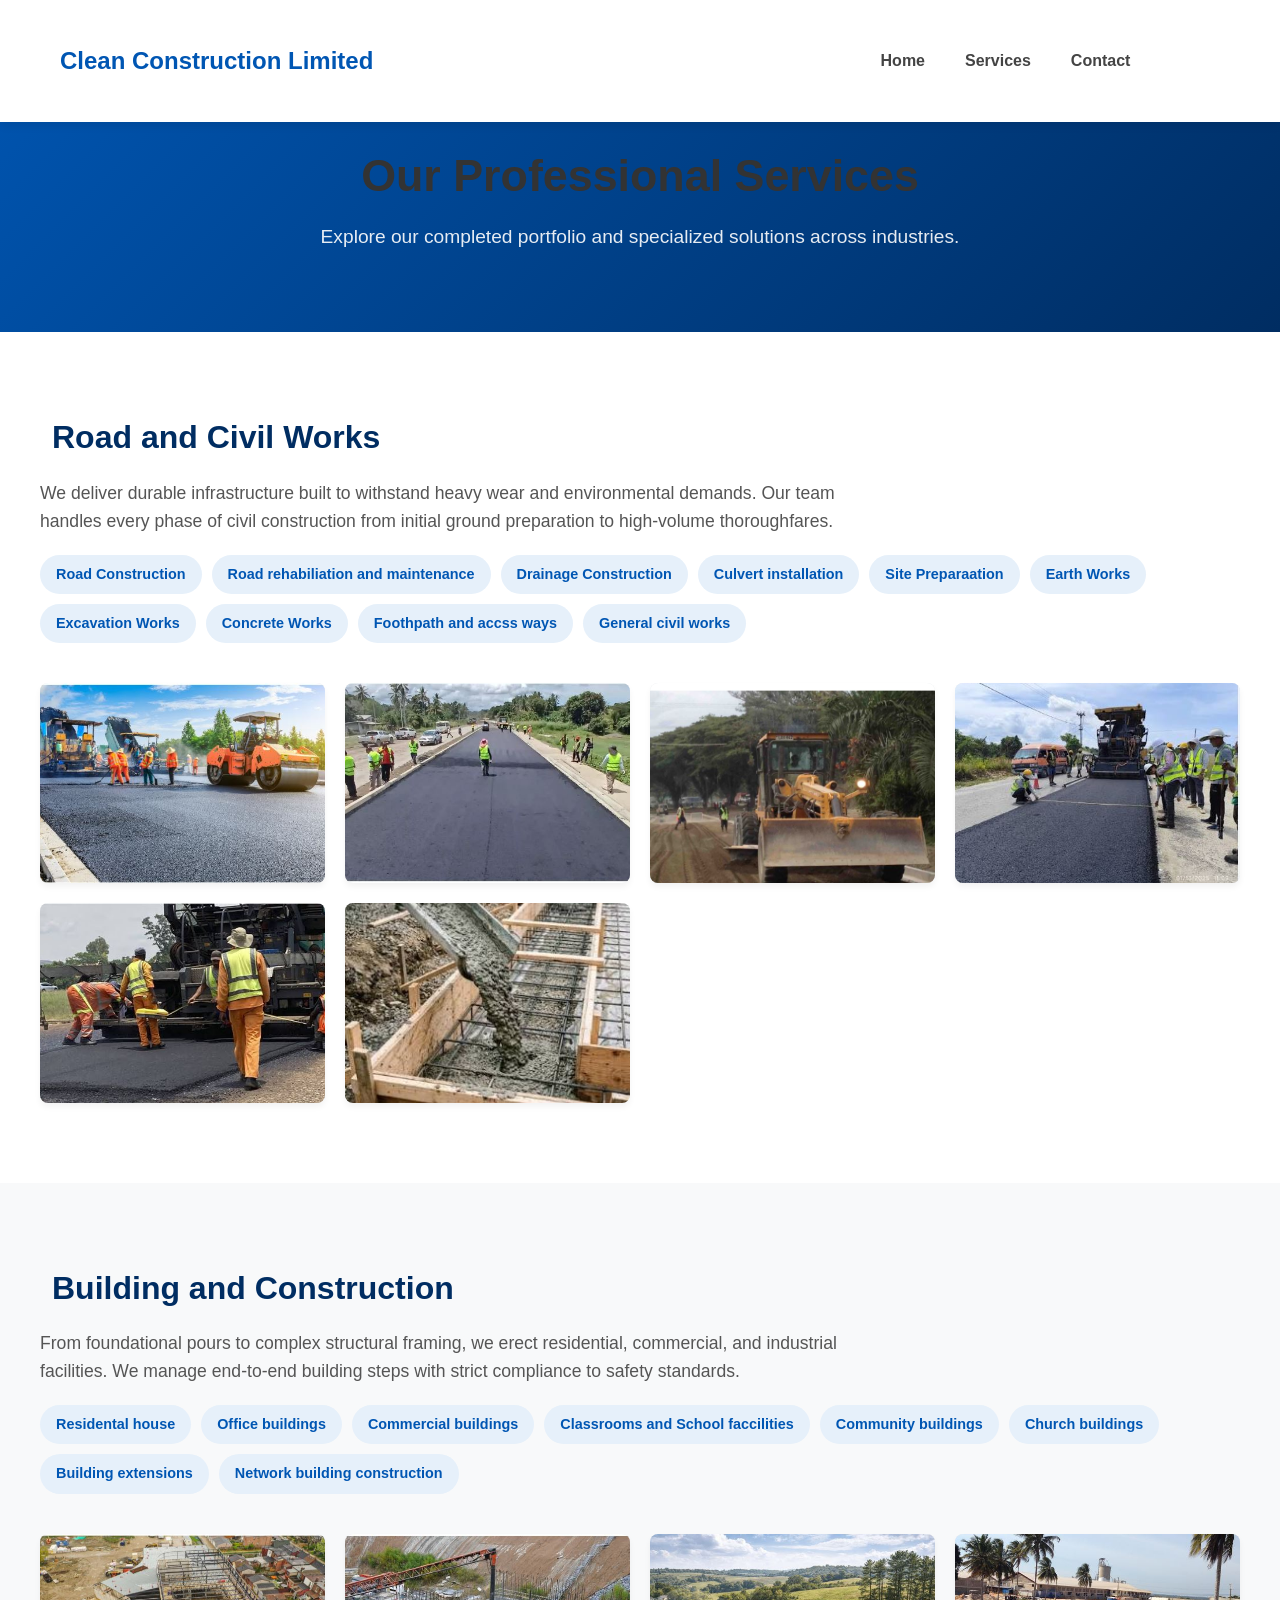
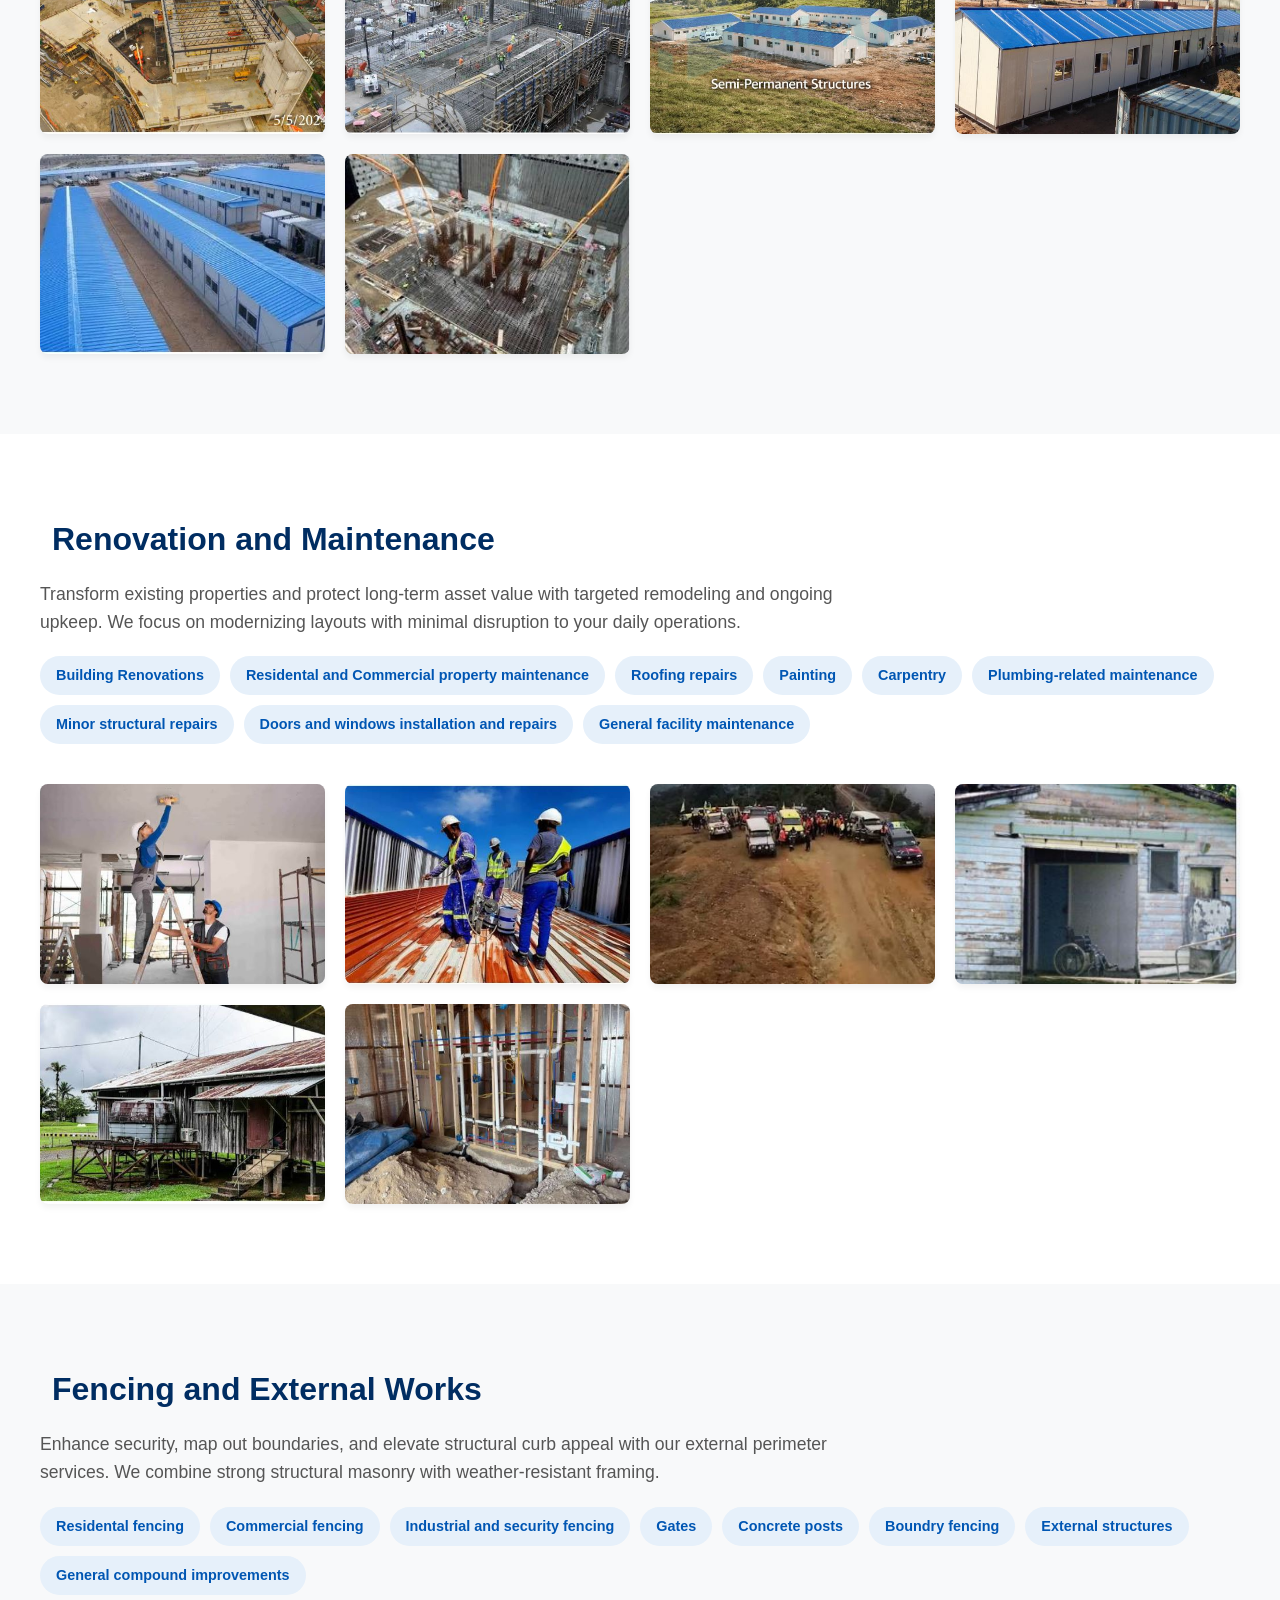
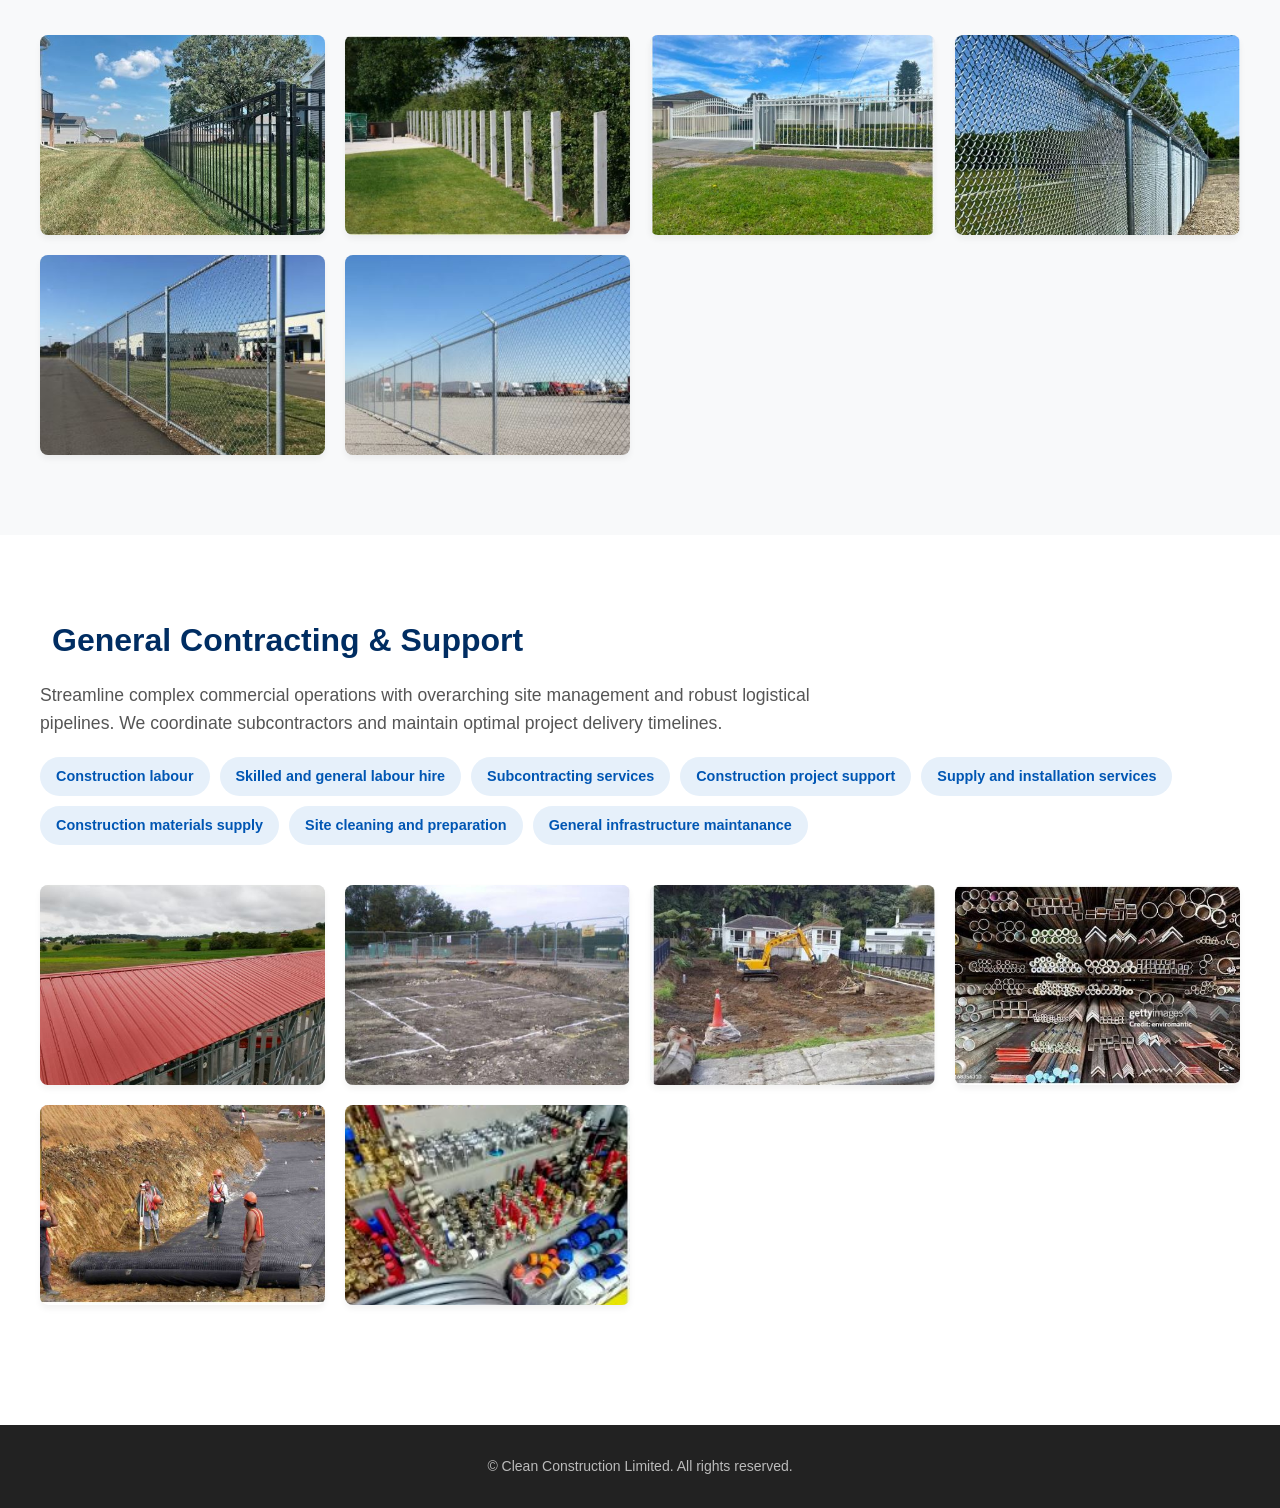
<file: services.html>
<!DOCTYPE html>
<html lang="en">
<head>
  <meta charset="UTF-8">
  <meta name="viewport" content="width=device-width, initial-scale=1.0">
  <title>Our Services</title>
  <!-- Link to the external CSS file -->
  <link rel="stylesheet" href="services.css">
    <link rel="stylesheet" href="style.css">
  <!-- Font Awesome Icons for visual accents -->
  <link rel="stylesheet" href="https://cloudflare.com">
</head>
<body>

  <!-- Navigation Bar with Dropdown -->
  <header class="navbar">
    <div class="nav-container">
      <a href="#" class="logo">Clean Construction Limited</a>
      <nav>
        <ul class="nav-links">
          <li><a href="index.html">Home</a></li>
          <li class="dropdown">
            <a href="services.html" class="dropbtn">Services <i class="fas fa-chevron-down"></i></a>
            <div class="dropdown-content">
              <a href="#road-civil">Road and Civil Works</a>
              <a href="#building-const">Building and Construction</a>
              <a href="#renovation-maint">Renovation and Maintenance</a>
              <a href="#fencing-external">Fencing and External Works</a>
              <a href="#general-contracting">General Contracting</a>
            </div>
          </li>
          <li><a href="contactus.html">Contact</a></li>
        </ul>
      </nav>
    </div>
  </header>

  <!-- Main Services Hero Header -->
  <section class="services-hero">
    <h1>Our Professional Services</h1>
    <p>Explore our completed portfolio and specialized solutions across industries.</p>
  </section>

  <!-- 1. Road and Civil Works -->
  <section id="road-civil" class="service-section">
    <div class="section-container">
      <div class="service-info">
        <h2><i class="fas fa-road"></i> Road and Civil Works</h2>
        <p>We deliver durable infrastructure built to withstand heavy wear and environmental demands. Our team handles every phase of civil construction from initial ground preparation to high-volume thoroughfares.</p>
        <ul class="capabilities">
          <li>Road Construction</li>
          <li>Road rehabiliation and maintenance</li>
          <li>Drainage Construction</li>
          <li>Culvert installation</li>
  <li>Site Preparaation</li>
 <li>Earth Works</li>
 <li>Excavation Works</li>
 <li>Concrete Works</li>
 <li>Foothpath and accss ways</li>
 <li>General civil works</li>
        </ul>
      </div>
      <div class="gallery-grid">
        <!-- Add your 5 to 10 images here. Replace "img1.jpg" with your actual image paths -->
        <div class="gallery-item"><img src="road-1.jpg" alt="Road Work 1"></div>
        <div class="gallery-item"><img src="road-2.jpg" alt="Road Work 2"></div>
        <div class="gallery-item"><img src="road-3.jpg" alt="Road Work 3"></div>
        <div class="gallery-item"><img src="road-4.jpg" alt="Road Work 4"></div>
        <div class="gallery-item"><img src="road-5.jpg" alt="Road Work 5"></div>
        <div class="gallery-item"><img src="road-6.jpg" alt="Road Work 6"></div>
      </div>
    </div>
  </section>

  <!-- 2. Building and Construction -->
  <section id="building-const" class="service-section alt-bg">
    <div class="section-container">
      <div class="service-info">
        <h2><i class="fas fa-building"></i> Building and Construction</h2>
        <p>From foundational pours to complex structural framing, we erect residential, commercial, and industrial facilities. We manage end-to-end building steps with strict compliance to safety standards.</p>
        <ul class="capabilities">
          <li>Residental house</li>
          <li>Office buildings</li>
          <li>Commercial buildings</li>
          <li>Classrooms and School faccilities</li>
<li>Community buildings</li>
<li>Church buildings</li>
<li>Building extensions</li>
<li>Network building construction</li>
        </ul>
      </div>
      <div class="gallery-grid">
        <div class="gallery-item"><img src="build-1.jpg" alt="Construction 1"></div>
        <div class="gallery-item"><img src="build-2.jpg" alt="Construction 2"></div>
        <div class="gallery-item"><img src="build-3.jpg" alt="Construction 3"></div>
        <div class="gallery-item"><img src="build-4.jpg" alt="Construction 4"></div>
        <div class="gallery-item"><img src="build-5.jpg" alt="Construction 5"></div>
        <div class="gallery-item"><img src="build-6.jpg" alt="Construction 6"></div>
      </div>
    </div>
  </section>

  <!-- 3. Renovation and Maintenance -->
  <section id="renovation-maint" class="service-section">
    <div class="section-container">
      <div class="service-info">
        <h2><i class="fas fa-tools"></i> Renovation and Maintenance</h2>
        <p>Transform existing properties and protect long-term asset value with targeted remodeling and ongoing upkeep. We focus on modernizing layouts with minimal disruption to your daily operations.</p>
        <ul class="capabilities">
          <li>Building Renovations</li>
          <li>Residental and Commercial property maintenance</li>
          <li>Roofing repairs</li>
          <li>Painting</li>
   <li>Carpentry</li>
   <li>Plumbing-related maintenance</li>
   <li>Minor structural repairs</li>
   <li>Doors and windows installation and repairs</li>
   <li>General facility maintenance</li>
        </ul>
      </div>
      <div class="gallery-grid">
        <div class="gallery-item"><img src="renov-1.jpg" alt="Renovation 1"></div>
        <div class="gallery-item"><img src="renov-2.jpg" alt="Renovation 2"></div>
        <div class="gallery-item"><img src="renov-3.jpg" alt="Renovation 3"></div>
        <div class="gallery-item"><img src="renov-4.jpg" alt="Renovation 4"></div>
        <div class="gallery-item"><img src="renov-5.jpg" alt="Renovation 5"></div>
        <div class="gallery-item"><img src="renov-6.jpg" alt="Renovation 6"></div>
      </div>
    </div>
  </section>

  <!-- 4. Fencing and External Works -->
  <section id="fencing-external" class="service-section alt-bg">
    <div class="section-container">
      <div class="service-info">
        <h2><i class="fas fa-fence"></i> Fencing and External Works</h2>
        <p>Enhance security, map out boundaries, and elevate structural curb appeal with our external perimeter services. We combine strong structural masonry with weather-resistant framing.</p>
        <ul class="capabilities">
          <li>Residental fencing</li>
          <li>Commercial fencing</li>
          <li>Industrial and security fencing</li>
          <li>Gates</li>
   <li>Concrete posts</li>
   <li>Boundry fencing</li>
   <li>External structures</li>
   <li>General compound improvements</li>
        </ul>
      </div>
      <div class="gallery-grid">
        <div class="gallery-item"><img src="fence-1.jpg" alt="Fencing 1"></div>
        <div class="gallery-item"><img src="fence-2.jpg" alt="Fencing 2"></div>
        <div class="gallery-item"><img src="fence-3.jpg" alt="Fencing 3"></div>
        <div class="gallery-item"><img src="fence-4.jpg" alt="Fencing 4"></div>
        <div class="gallery-item"><img src="fence-5.jpg" alt="Fencing 5"></div>
        <div class="gallery-item"><img src="fence-6.jpg" alt="Fencing 6"></div>
      </div>
    </div>
  </section>

  <!-- 5. General Contracting and Support Services -->
  <section id="general-contracting" class="service-section">
    <div class="section-container">
      <div class="service-info">
        <h2><i class="fas fa-hard-hat"></i> General Contracting & Support</h2>
        <p>Streamline complex commercial operations with overarching site management and robust logistical pipelines. We coordinate subcontractors and maintain optimal project delivery timelines.</p>
        <ul class="capabilities">
          <li>Construction labour</li>
          <li>Skilled and general labour hire</li>
          <li>Subcontracting services</li>
          <li>Construction project support</li>
    <li>Supply and installation services</li>
    <li>Construction materials supply</li>
    <li>Site cleaning and preparation</li>
    <li>General infrastructure maintanance</li>
        </ul>
      </div>
      <div class="gallery-grid">
        <div class="gallery-item"><img src="contract-1.jpg" alt="Contracting 1"></div>
        <div class="gallery-item"><img src="contract-2.jpg" alt="Contracting 2"></div>
        <div class="gallery-item"><img src="contract-3.jpg" alt="Contracting 3"></div>
        <div class="gallery-item"><img src="contract-4.jpg" alt="Contracting 4"></div>
        <div class="gallery-item"><img src="contract-5.jpg" alt="Contracting 5"></div>
        <div class="gallery-item"><img src="contract-6.jpg" alt="Contracting 6"></div>
      </div>
    </div>
  </section>
   <!-- FOOTER SECTION -->
    <footer>
        <p>&copy; <span id="year"></span> Clean Construction Limited. All rights reserved.</p>
    </footer>

    <!-- ROBUST SYSTEM FUNCTION SCRIPTS -->
    <script>
        var navLinks = document.getElementById("navLinks");
        var subMenu = document.getElementById("subMenu");
        var openBtn = document.getElementById("menuOpenBtn");
        var closeBtn = document.getElementById("menuCloseBtn");
        var dropdownBtn = document.getElementById("dropdownContainer");
        
        // Clean event listener attachments to guarantee operation inside inspect tools
        openBtn.addEventListener("click", function() {
            navLinks.style.right = "0px";
        });
        
        closeBtn.addEventListener("click", function() {
            navLinks.style.right = "-240px";
            if(window.innerWidth <= 740) {
                subMenu.style.display = "none";
            }
        });

        dropdownBtn.addEventListener("click", function(event) {
            if(window.innerWidth <= 740) {
                event.stopPropagation();
                if(subMenu.style.display === "block" || subMenu.style.maxHeight) {
                    subMenu.style.display = "none";
                    subMenu.style.maxHeight = null;
                } else {
                    subMenu.style.display = "block";
                }
            }
        });
        
        // Dynamic Automatic Calendar Tracking Initialization
        document.getElementById("year").textContent = new Date().getFullYear();
    </script>
</body>
</html>
</file>
<file: services.css>
/* --- Global Resets & Setup --- */
html {
  scroll-behavior: smooth; /* Enables smooth sliding when clicking dropdown links */
}

body {
  margin: 0;
  padding: 0;
  font-family: 'Segoe UI', Tahoma, Geneva, Verdana, sans-serif;
  color: #333333;
  background-color: #ffffff;
  line-height: 1.6;
}

/* --- Sticky Navbar & Dropdown --- */
.navbar {
  position: fixed;
  top: 0;
  left: 0;
  width: 100%;
  background-color: #ffffff;
  box-shadow: 0 2px 10px rgba(0,0,0,0.1);
  z-index: 1000;
}

.nav-container {
  max-width: 1200px;
  margin: 0 auto;
  display: flex;
  justify-content: space-between;
  align-items: center;
  padding: 15px 20px;
}

.logo {
  font-size: 1.5rem;
  font-weight: 700;
  color: #0056b3;
  text-decoration: none;
}

.nav-links {
  list-style: none;
  display: flex;
  margin: 0;
  padding: 0;
}

.nav-links li {
  position: relative;
}

.nav-links a {
  display: block;
  padding: 10px 20px;
  color: #444444;
  text-decoration: none;
  font-weight: 600;
  transition: color 0.3s ease;
}

.nav-links a:hover {
  color: #0056b3;
}

/* Dropdown Container */
.dropdown-content {
  display: none;
  position: absolute;
  top: 100%;
  left: 0;
  background-color: #ffffff;
  min-width: 260px;
  box-shadow: 0 8px 16px rgba(0,0,0,0.1);
  border-radius: 4px;
  overflow: hidden;
}

.dropdown-content a {
  padding: 12px 20px;
  font-weight: 500;
  font-size: 0.95rem;
  border-bottom: 1px solid #f0f0f0;
}

.dropdown-content a:last-child {
  border-bottom: none;
}

/* Show menu on hover */
.dropdown:hover .dropdown-content {
  display: block;
}

/* --- Hero Banner Section --- */
.services-hero {
  background: linear-gradient(135deg, #0056b3 0%, #002d62 100%);
  color: #ffffff;
  text-align: center;
  padding: 140px 20px 80px 20px; /* Top padding handles navigation clearing */
}

.services-hero h1 {
  font-size: 2.8rem;
  margin-bottom: 10px;
}

.services-hero p {
  font-size: 1.2rem;
  opacity: 0.9;
}

/* --- Modular Service Sections --- */
.service-section {
  padding: 80px 20px;
}

.alt-bg {
  background-color: #f8f9fa; /* Zebra striping background for scanning contrast */
}

.section-container {
  max-width: 1200px;
  margin: 0 auto;
}

.service-info h2 {
  font-size: 2rem;
  color: #002d62;
  margin-bottom: 15px;
  display: flex;
  align-items: center;
  gap: 12px;
}

.service-info h2 i {
  color: #0056b3;
}

.service-info p {
  font-size: 1.1rem;
  color: #555555;
  max-width: 800px;
  margin-bottom: 20px;
}

/* Capability Badges/List */
.capabilities {
  list-style: none;
  padding: 0;
  display: flex;
  flex-wrap: wrap;
  gap: 10px;
  margin-bottom: 40px;
}

.capabilities li {
  background-color: #e6f0fa;
  color: #0056b3;
  padding: 8px 16px;
  border-radius: 20px;
  font-size: 0.9rem;
  font-weight: 600;
}

/* --- Responsive Project Portfolio Grid --- */
.gallery-grid {
  display: grid;
  grid-template-columns: repeat(auto-fill, minmax(280px, 1fr));
  gap: 20px;
}

.gallery-item {
  position: relative;
  border-radius: 8px;
  overflow: hidden;
  height: 200px;
  box-shadow: 0 4px 6px rgba(0,0,0,0.05);
  background-color: #e9ecef; /* Placeholder gray color */
}

.gallery-item img {
  width: 100%;
  height: 100%;
  object-fit: cover; /* Keeps image proportions correct without stretching */
  transition: transform 0.4s ease;
}

/* Subtle Hover Zoom Effect for completed works */
.gallery-item:hover img {
  transform: scale(1.08);
}

/* --- Mobile Responsiveness Adjustments --- */
@media (max-width: 768px) {
  .nav-links {
    display: none; /* For standard deployment, add mobile hamburger script if needed */
  }
  .services-hero h1 {
    font-size: 2rem;
  }
  .service-section {
    padding: 50px 20px;
  }
}
</file>
<file: style.css>
/* ==========================================================================
   1. CORE ARCHITECTURE RESET
   ========================================================================== */
* {
    margin: 0;
    padding: 0;
    box-sizing: border-box;
    font-family: 'Poppins', sans-serif;
}

body {
    background-color: #fcfcfc;
    overflow-x: hidden;
    width: 100%;
}

.header {
    min-height: 100vh;
    width: 100%;
    background-image: linear-gradient(rgba(4,9,30,0.4), rgba(4,9,30,0.4)), url(IMG-20260825-WA0019.jpg);
    background-position: center;
    background-size: cover;
    position: relative;
}

nav {
    display: flex;
    padding: 2% 6%;
    justify-content: space-between;
    align-items: center;
    position: relative;
    z-index: 100; /* Forces nav track container over text block backgrounds */
}

nav .logo-link {
    display: inline-block;
    z-index: 102;
}

nav .logo-img {
    width: 110px;
    border-radius: 100px;
    display: block;
}

/* ==========================================================================
   2. DESKTOP HOVER DROPDOWN MENU NAVIGATION RULES
   ========================================================================== */
.nav-links {
    flex: 1;
    text-align: right;
}

.nav-links ul {
    display: inline-flex;
    align-items: center;
}

.nav-links ul li {
    list-style: none;
    position: relative;
    padding: 15px 12px;
}

.nav-links ul li a {
    color: #fff;
    text-decoration: none;
    font-size: 16px;
    font-weight: 400;
    display: flex;
    align-items: center;
    transition: 0.3s;
}

/* Dynamic CSS Underline Transitions */
.nav-links ul li > a::after {
    content: '';
    width: 0%;
    height: 2px;
    background: yellow;
    display: block;
    margin: auto;
    position: absolute;
    bottom: 8px;
    left: 12px;
    right: 12px;
    transition: 0.5s;
}

.nav-links ul li:hover > a::after {
    width: calc(100% - 24px);
}

/* Desktop Hover Visibility Rules */
.nav-links ul li.has-children:hover .sub-menu-2 {
    display: block;
    opacity: 1;
    visibility: visible;
    transform: translateY(0);
}

.sub-menu-2 {
    display: none;
    position: absolute;
    background: #f44336;
    top: 100%;
    left: 0;
    width: 240px;
    text-align: left;
    box-shadow: 0px 8px 16px rgba(0,0,0,0.2);
    z-index: 1000;
    border-radius: 4px;
    padding: 10px 0;
    transform: translateY(10px);
    transition: all 0.3s ease;
}

.sub-menu-2 ul {
    display: block;
    width: 100%;
    padding: 0;
}

.sub-menu-2 ul li {
    display: block;
    width: 100%;
    padding: 0;
}

.sub-menu-2 ul li a {
    font-size: 15px;
    color: #fff;
    padding: 12px 20px;
    width: 100%;
    display: flex;
    justify-content: space-between;
    align-items: center;
    border-bottom: 1px dashed rgba(255, 255, 255, 0.1);
}

.sub-menu-2 ul li:last-child a {
    border-bottom: none;
}

.sub-menu-2 ul li a:hover {
    background: rgba(0, 0, 0, 0.1);
    color: yellow;
    padding-left: 25px;
}

.sub-menu-2 ul li a::after {
    display: none !important;
}

/* HIDE RESPONSIVE ICONS BY DEFAULT ON DESKTOP SYSTEMS */
#menuOpenBtn, #menuCloseBtn {
    display: none;
}

/* ==========================================================================
   3. HERO CONTENT WRAPPER LAYOUTS
   ========================================================================== */
.text-box {
    width: 90%;
    color: #fff;
    position: absolute;
    top: 50%;
    left: 50%;
    transform: translate(-50%, -50%);
    text-align: center;
    z-index: 10;
}

.text-box h1 {
    font-size: 42px;
    font-weight: 700;
    color: #fff;
    margin-bottom: 15px;
    text-shadow: 2px 2px 4px rgba(0,0,0,0.6);
}

.text-box p {
    margin: 10px 0 40px;
    font-size: 16px;
    color: #f1f1f1;
    text-shadow: 1px 1px 2px rgba(0,0,0,0.5);
}

.hero-btn {
    display: inline-block;
    text-decoration: none;
    color: #fff;
    border: 1px solid #fff;
    padding: 12px 34px;
    font-size: 14px;
    font-weight: 500;
    background: transparent;
    border-radius: 4px;
    cursor: pointer;
    transition: 0.4s;
}

.hero-btn:hover {
    border: 1px solid #f44336;
    background: #f44336;
}

/* ==========================================================================
   4. CONTENT BLOCK STYLING CARDS (SUB ASSOCIATIONS & CAMPUSES)
   ========================================================================== */
.subass {
    width: 80%;
    margin: auto;
    text-align: center;
    padding-top: 80px;
}

h1 {
    font-size: 36px;
    font-weight: 600;
    color: #333;
}

.subass p, .campus p {
    color: #777;
    font-size: 15px;
    font-weight: 300;
    line-height: 24px;
    padding: 10px;
}

.row {
    margin-top: 5%;
    display: flex;
    justify-content: space-between; 
}

.course-col {
    flex-basis: 31%;
    background: #fff3f3;
    border-radius: 10px;
    margin-bottom: 5%;
    padding: 25px 20px;
    box-sizing: border-box;
    transition: 0.5s;
    text-align: left;
    box-shadow: 0px 4px 10px rgba(0,0,0,0.05);
}

.course-col h3 {
    text-align: left;
    font-weight: 600;
    color: #222;
    margin-bottom: 12px;
}

.course-col p {
    padding: 0;
}

.course-col:hover {
    box-shadow: 0px 10px 20px rgba(0,0,0,0.15);
    transform: translateY(-5px);
}

.campus {
    width: 80%;
    margin: auto;
    text-align: center;
    padding-top: 40px;
    padding-bottom: 60px;
}

.campus-col {
    flex-basis: 31%;
    border-radius: 10px;
    margin-bottom: 30px;
    position: relative;
    overflow: hidden;
    box-shadow: 0px 4px 15px rgba(0,0,0,0.1);
}

.campus-col img {
    width: 100%;
    height: 250px;
    object-fit: cover;
    display: block;
}

.layer {
    background: transparent;
    height: 100%;
    width: 100%;
    position: absolute;
    top: 0;
    left: 0;
    transition: 0.5s;
}

.layer:hover {
    background: rgba(244, 67, 54, 0.7);
}

.layer h3 {
    width: 100%;
    font-weight: 500;
    color: #fff;
    font-size: 22px;
    bottom: 0;
    left: 50%;
    transform: translateX(-50%);
    position: absolute;
    transition: 0.5s;
    opacity: 0;
}

.layer:hover h3 {
    bottom: 45%;
    opacity: 1;
}

footer {
    width: 100%;
    text-align: center;
    padding: 30px 10px;
    background: #222;
    color: #fff;
    margin-top: 40px;
}

footer p {
    color: #bbb;
    font-size: 14px;
}


/* --- Global Resets & Setup --- */
html {
  scroll-behavior: smooth; /* Enables smooth sliding when clicking dropdown links */
}

body {
  margin: 0;
  padding: 0;
  font-family: 'Segoe UI', Tahoma, Geneva, Verdana, sans-serif;
  color: #333333;
  background-color: #ffffff;
  line-height: 1.6;
}

/* --- Sticky Navbar & Dropdown --- */
.navbar {
  position: fixed;
  top: 0;
  left: 0;
  width: 100%;
  background-color: #ffffff;
  box-shadow: 0 2px 10px rgba(0,0,0,0.1);
  z-index: 1000;
}

.nav-container {
  max-width: 1200px;
  margin: 0 auto;
  display: flex;
  justify-content: space-between;
  align-items: center;
  padding: 15px 20px;
}

.logo {
  font-size: 1.5rem;
  font-weight: 700;
  color: #0056b3;
  text-decoration: none;
}

.nav-links {
  list-style: none;
  display: flex;
  margin: 0;
  padding: 0;
}

.nav-links li {
  position: relative;
}

.nav-links a {
  display: block;
  padding: 10px 20px;
  color: #444444;
  text-decoration: none;
  font-weight: 600;
  transition: color 0.3s ease;
}

.nav-links a:hover {
  color: #0056b3;
}

/* Dropdown Container */
.dropdown-content {
  display: none;
  position: absolute;
  top: 100%;
  left: 0;
  background-color: #ffffff;
  min-width: 260px;
  box-shadow: 0 8px 16px rgba(0,0,0,0.1);
  border-radius: 4px;
  overflow: hidden;
}

.dropdown-content a {
  padding: 12px 20px;
  font-weight: 500;
  font-size: 0.95rem;
  border-bottom: 1px solid #f0f0f0;
}

.dropdown-content a:last-child {
  border-bottom: none;
}

/* Show menu on hover */
.dropdown:hover .dropdown-content {
  display: block;
}

/* --- Hero Banner Section --- */
.services-hero {
  background: linear-gradient(135deg, #0056b3 0%, #002d62 100%);
  color: #ffffff;
  text-align: center;
  padding: 140px 20px 80px 20px; /* Top padding handles navigation clearing */
}

.services-hero h1 {
  font-size: 2.8rem;
  margin-bottom: 10px;
}

.services-hero p {
  font-size: 1.2rem;
  opacity: 0.9;
}

/* --- Modular Service Sections --- */
.service-section {
  padding: 80px 20px;
}

.alt-bg {
  background-color: #f8f9fa; /* Zebra striping background for scanning contrast */
}

.section-container {
  max-width: 1200px;
  margin: 0 auto;
}

.service-info h2 {
  font-size: 2rem;
  color: #002d62;
  margin-bottom: 15px;
  display: flex;
  align-items: center;
  gap: 12px;
}

.service-info h2 i {
  color: #0056b3;
}

.service-info p {
  font-size: 1.1rem;
  color: #555555;
  max-width: 800px;
  margin-bottom: 20px;
}

/* Capability Badges/List */
.capabilities {
  list-style: none;
  padding: 0;
  display: flex;
  flex-wrap: wrap;
  gap: 10px;
  margin-bottom: 40px;
}

.capabilities li {
  background-color: #e6f0fa;
  color: #0056b3;
  padding: 8px 16px;
  border-radius: 20px;
  font-size: 0.9rem;
  font-weight: 600;
}

/* --- Responsive Project Portfolio Grid --- */
.gallery-grid {
  display: grid;
  grid-template-columns: repeat(auto-fill, minmax(280px, 1fr));
  gap: 20px;
}

.gallery-item {
  position: relative;
  border-radius: 8px;
  overflow: hidden;
  height: 200px;
  box-shadow: 0 4px 6px rgba(0,0,0,0.05);
  background-color: #e9ecef; /* Placeholder gray color */
}

.gallery-item img {
  width: 100%;
  height: 100%;
  object-fit: cover; /* Keeps image proportions correct without stretching */
  transition: transform 0.4s ease;
}

/* Subtle Hover Zoom Effect for completed works */
.gallery-item:hover img {
  transform: scale(1.08);
}

/* --- Mobile Responsiveness Adjustments --- */
@media (max-width: 768px) {
  .nav-links {
    display: none; /* For standard deployment, add mobile hamburger script if needed */
  }
  .services-hero h1 {
    font-size: 2rem;
  }
  .service-section {
    padding: 50px 20px;
  }
}








/* ==========================================================================
   5. PRODUCTION RESPONSIVE MEDIA VIEWPORT BREAKPOINT CONFIGURATION
   ========================================================================== */
@media(max-width: 740px) {
    .row {
        flex-direction: column;
    }
    
    .course-col, .campus-col {
        flex-basis: 100%;
        margin-bottom: 25px;
    }

    .text-box h1 {
        font-size: 24px;
    }
    
    /* Reposition mobile container block away from touch zones */
    .nav-links {
        position: fixed;
        background: #f44336;
        height: 100vh;
        width: 240px;
        top: 0;
        right: -240px; /* Perfectly hidden off-screen to start */
        text-align: left;
        z-index: 9999; /* Forces side drawer over everything */
        transition: 0.5s ease-in-out;
        box-shadow: -5px 0px 15px rgba(0,0,0,0.3);
        display: block; /* Overrides desktop grid mechanics completely */
        flex: none;
    }

    .nav-links ul {
        display: block;
        padding: 70px 0 0 0;
        width: 100%;
    }

    .nav-links ul li {
        display: block;
        padding: 12px 25px;
        width: 100%;
    }
    
    .nav-links ul li a {
        font-size: 16px;
        width: 100%;
        display: flex;
    }

    .nav-links ul li > a::after {
        display: none !important; /* Hides horizontal hover bars on phone layout */
    }

    /* FORCED INITIAL VISIBILITY TRANSFORMS OVER DESKTOP HIDDEN MODIFIERS */
    nav #menuOpenBtn {
        display: block !important;
        color: #ffffff !important;
        font-size: 30px !important;
        cursor: pointer;
        z-index: 110; /* Keeps it on top of background grids */
        position: relative;
    }

    nav #menuCloseBtn {
        display: block !important;
        color: #ffffff !important;
        font-size: 30px !important;
        cursor: pointer;
        position: absolute;
        top: 20px;
        left: 20px;
        z-index: 10000;
    }

    /* Accordion configuration layout styles */
    .sub-menu-2 {
        position: relative;
        display: none; /* Managed smoothly by user click scripts */
        background: rgba(0, 0, 0, 0.15);
        box-shadow: none;
        padding: 5px 0;
        margin-top: 10px;
        width: 100%;
        transform: none;
        border-radius: 4px;
        top: 0;
    }
    
    .sub-menu-2 ul li {
        padding: 0;
    }

    .sub-menu-2 ul li a {
        font-size: 14px;
        padding: 10px 15px;
        border-bottom: 1px dashed rgba(255, 255, 255, 0.05);
    }
    
    .sub-menu-2 ul li a:hover {
        padding-left: 20px;
        background: transparent;
    }
.header {
    min-height: 100svh;
    width: 100%;
    background-image: linear-gradient(rgba(4,9,30,0.4), rgba(4,9,30,0.4)), url(IMG-20260825-WA0019.jpg);
    background-position: cover;
    background-size: cover;
    position: relative;
}

}
</file>
